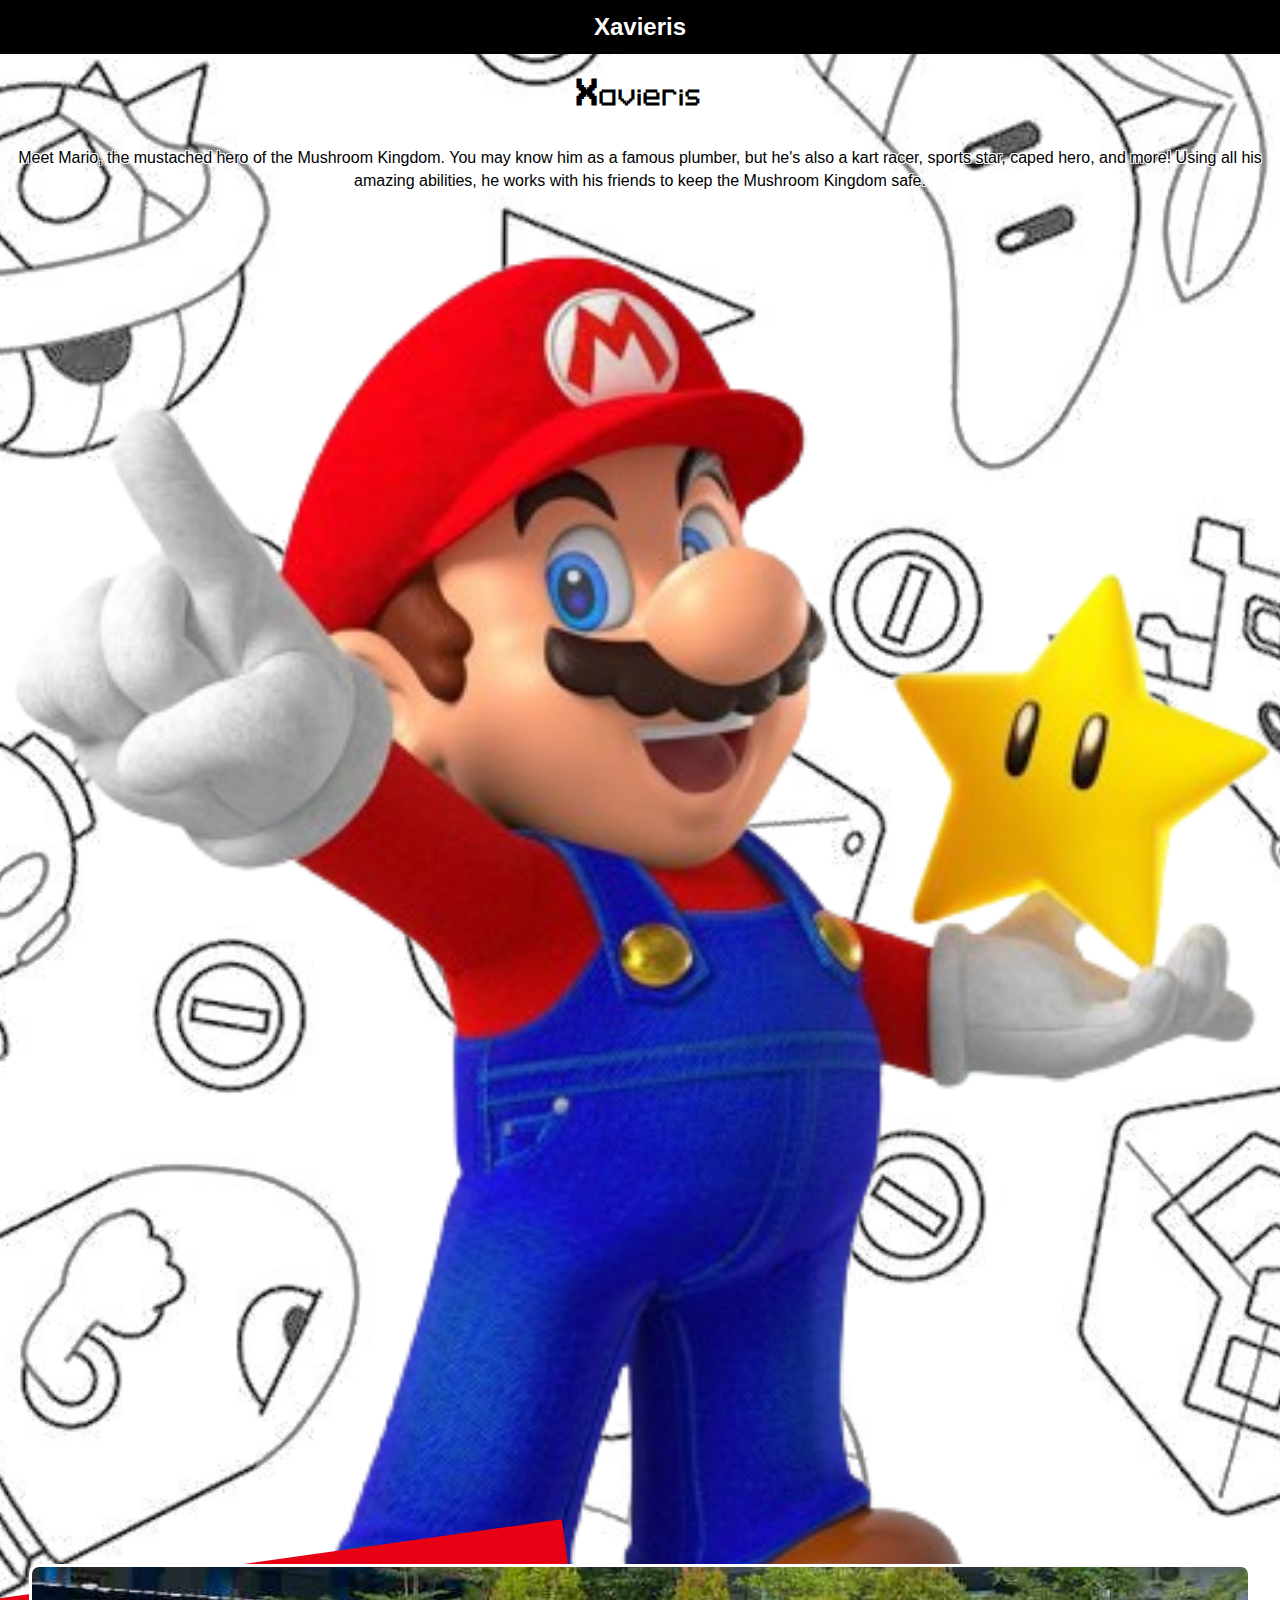
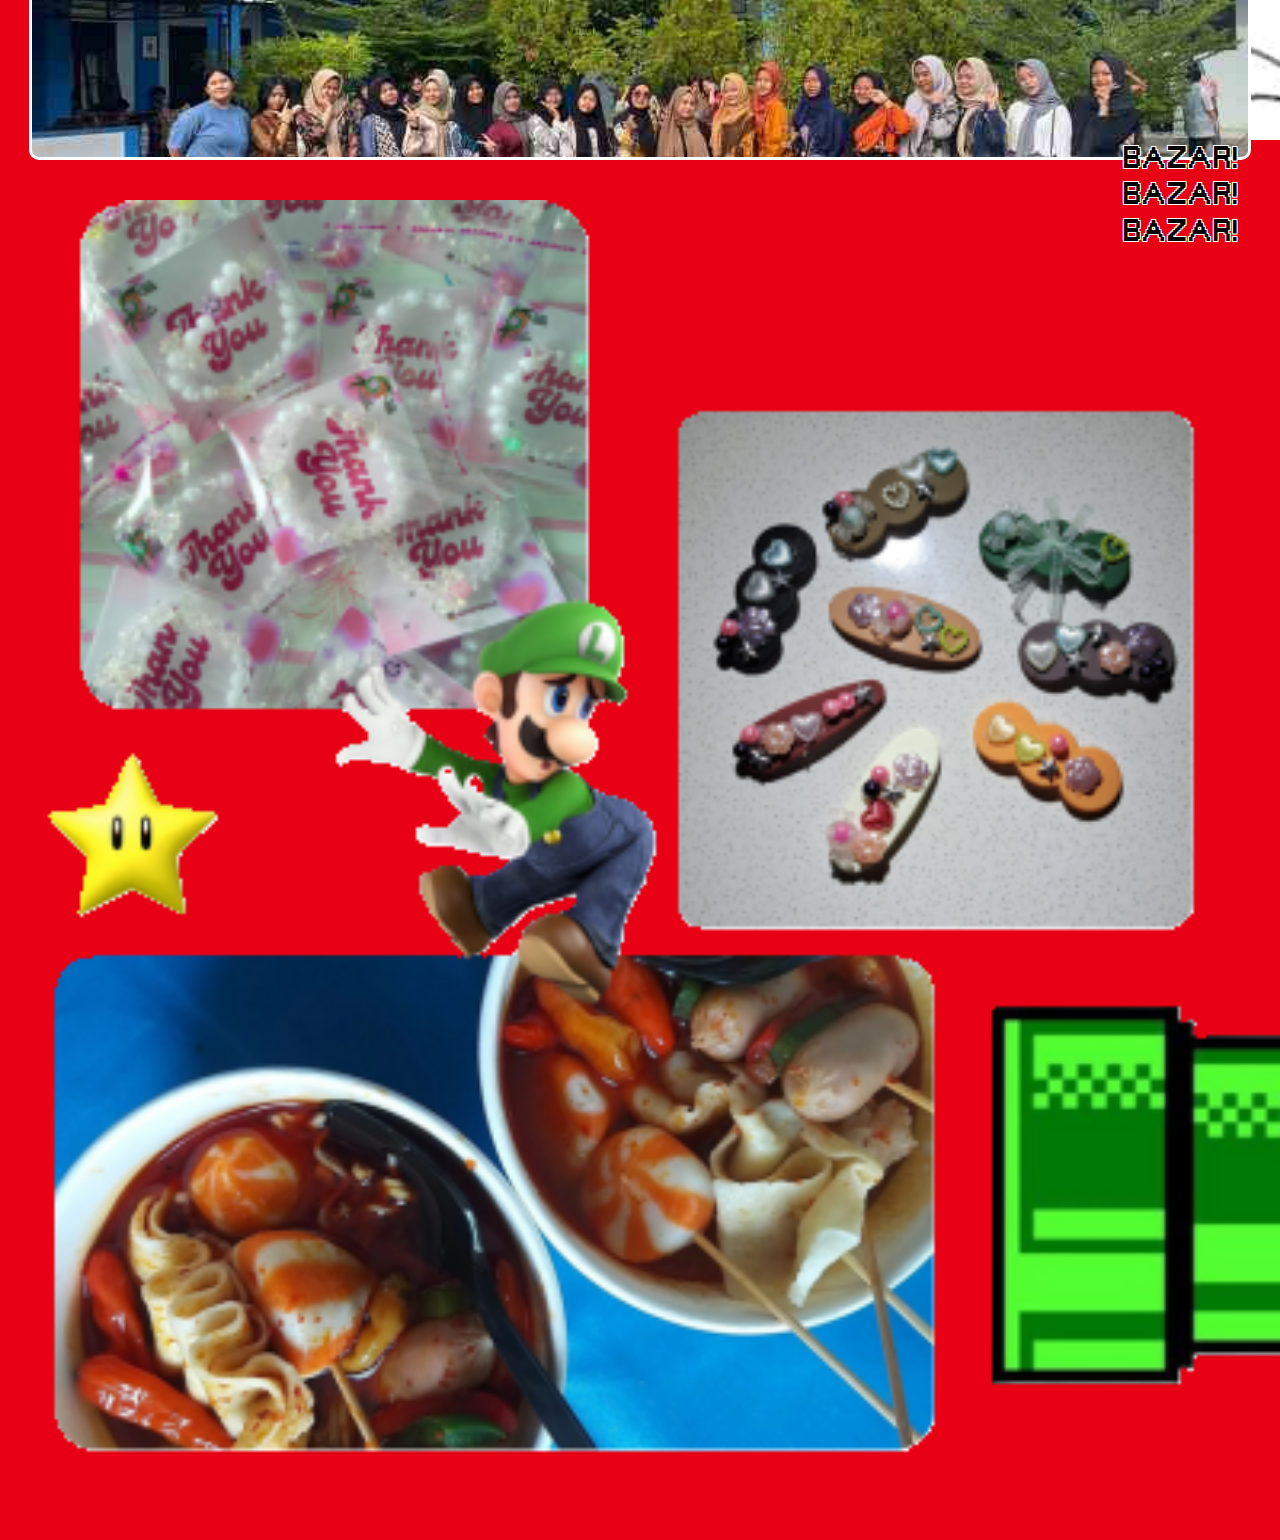
<file: index.html>
<!DOCTYPE html>
<html lang="en">
<head>
    <meta charset="UTF-8">
    <meta name="viewport" content="width=device-width, initial-scale=1.0">
    <title>All About Mario</title>
    <link rel="stylesheet" href="style.css">
    <link rel="stylesheet" href="font/pixel/stylesheet.css">
</head>
<body>
    <div class="container">
        <header>
            <h1>Xavieris</h1>
        </header>
        <div class="content">
            <header><h1 style="font-family: pixel;">Xavieris</h1></header>
            <p>Meet Mario, the mustached hero of the Mushroom Kingdom. You may know him as a famous plumber, but he's also a kart racer, sports star, caped hero, and more! Using all his amazing abilities, he works with his friends to keep the Mushroom Kingdom safe.</p>
            <img src="img/mario-1.png" alt="Mario">
            <div class="foto-1"></div>
            <div class="actions"></div>
        </div>
        <div class="layer-1">
            <div class="text-samping">
                <p>BAZAR!</p>
                <p>BAZAR!</p>
                <p>BAZAR!</p>
            </div>
            <img src="img/mario-22.png" alt="" class="demo-0">
            <img class="demo-1" src="img/mario-2.png" alt="">
        </div>
        <!-- <div class="testBox">
            <div class="anchor">Anchor Element</div>
            <div class="target">Target Element</div>
        </div> -->
    </div>
</body>
</html>
</file>
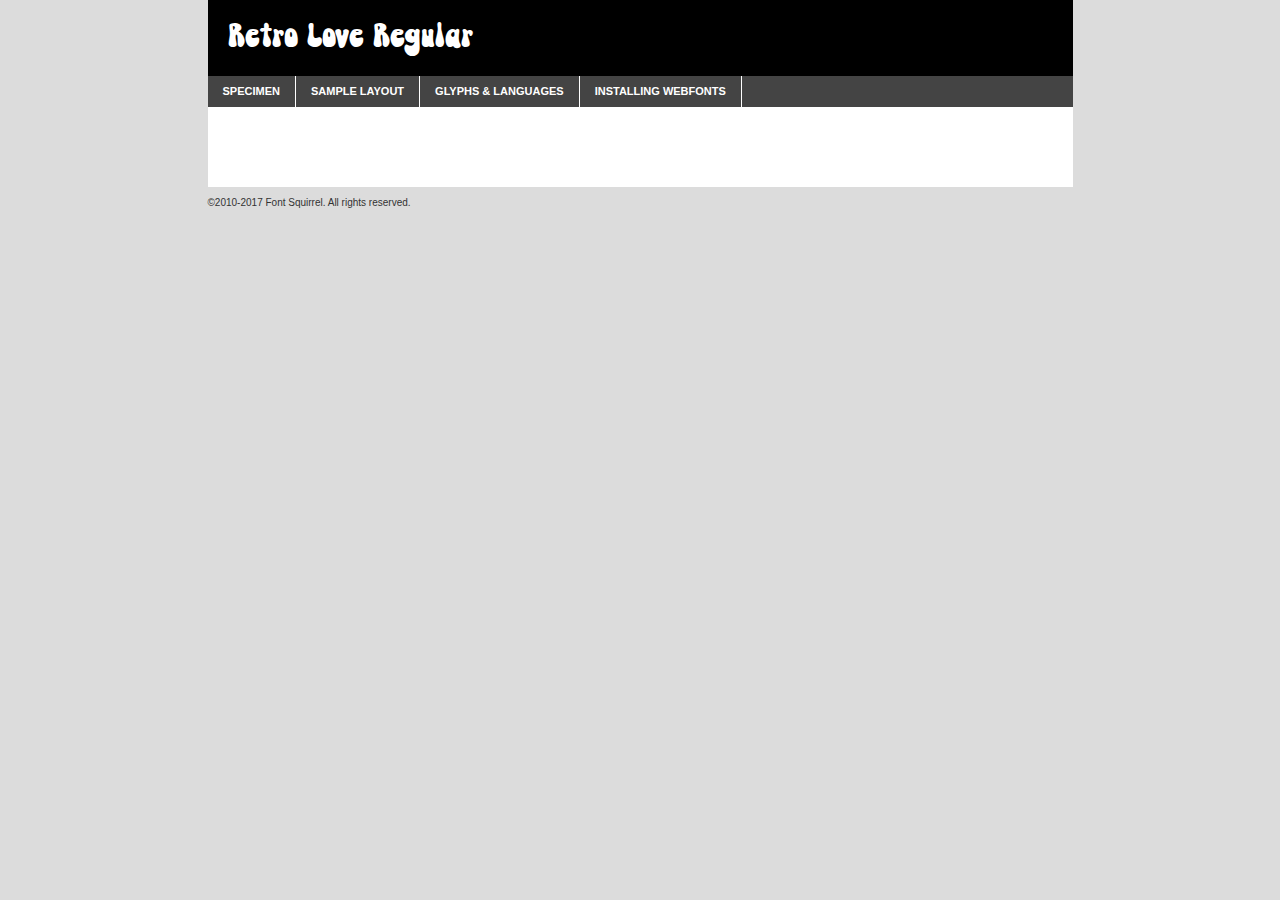
<file: font/RL/retro_love-demo.html>
<!DOCTYPE html PUBLIC "-//W3C//DTD XHTML 1.0 Transitional//EN"
        "http://www.w3.org/TR/xhtml1/DTD/xhtml1-transitional.dtd">

<html xmlns="http://www.w3.org/1999/xhtml" xml:lang="en" lang="en">
<head>
    <meta http-equiv="Content-Type" content="text/html; charset=utf-8"/>
    <script src="http://ajax.googleapis.com/ajax/libs/jquery/1.7.2/jquery.min.js" type="text/javascript" charset="utf-8"></script>
    <script type="text/javascript">
		(function($) {
			$.fn.easyTabs = function(option) {
				var param = jQuery.extend({ fadeSpeed: 'fast', defaultContent: 1, activeClass: 'active' }, option);
				$(this).each(function() {
					var thisId = '#' + this.id;
					if ( param.defaultContent == '' )
					{
						param.defaultContent = 1;
					}
					if ( typeof param.defaultContent == 'number' )
					{
						var defaultTab = $(thisId + ' .tabs li:eq(' + (param.defaultContent - 1) + ') a').attr('href').substr(1);
					}
					else
					{
						var defaultTab = param.defaultContent;
					}
					$(thisId + ' .tabs li a').each(function() {
						var tabToHide = $(this).attr('href').substr(1);
						$('#' + tabToHide).addClass('easytabs-tab-content');
					});
					hideAll();
					changeContent(defaultTab);

					function hideAll() {$(thisId + ' .easytabs-tab-content').hide();}

					function changeContent(tabId)
					{
						hideAll();
						$(thisId + ' .tabs li').removeClass(param.activeClass);
						$(thisId + ' .tabs li a[href=#' + tabId + ']').closest('li').addClass(param.activeClass);
						if ( param.fadeSpeed != 'none' )
						{
							$(thisId + ' #' + tabId).fadeIn(param.fadeSpeed);
						}
						else
						{
							$(thisId + ' #' + tabId).show();
						}
					}

					$(thisId + ' .tabs li').click(function() {
						var tabId = $(this).find('a').attr('href').substr(1);
						changeContent(tabId);
						return false;
					});
				});
			}
		})(jQuery);
    </script>
    <link rel="stylesheet" href="specimen_files/specimen_stylesheet.css" type="text/css" charset="utf-8"/>
    <link rel="stylesheet" href="stylesheet.css" type="text/css" charset="utf-8"/>

    <style type="text/css">
        		body {
			font-family: 'retro_loveregular';
        		}

            </style>

    <title>Retro Love Regular Specimen</title>


    <script type="text/javascript" charset="utf-8">
		$(document).ready(function() {
			$('#container').easyTabs({ defaultContent: 1 });
		});
    </script>
</head>

<body>
<div id="container">
    <div id="header">
		Retro Love Regular    </div>
    <ul class="tabs">
        <li><a href="#specimen">Specimen</a></li>
        <li><a href="#layout">Sample Layout</a></li>
		        <li><a href="#glyphs">Glyphs &amp; Languages</a></li>
        <li><a href="#installing">Installing Webfonts</a></li>

    </ul>

    <div id="main_content">


        <div id="specimen">

            <div class="section">
                <div class="grid12 firstcol">
                    <div class="huge">AaBb</div>
                </div>
            </div>

            <div class="section">
                <div class="glyph_range">A&#x200B;B&#x200b;C&#x200b;D&#x200b;E&#x200b;F&#x200b;G&#x200b;H&#x200b;I&#x200b;J&#x200b;K&#x200b;L&#x200b;M&#x200b;N&#x200b;O&#x200b;P&#x200b;Q&#x200b;R&#x200b;S&#x200b;T&#x200b;U&#x200b;V&#x200b;W&#x200b;X&#x200b;Y&#x200b;Z&#x200b;a&#x200b;b&#x200b;c&#x200b;d&#x200b;e&#x200b;f&#x200b;g&#x200b;h&#x200b;i&#x200b;j&#x200b;k&#x200b;l&#x200b;m&#x200b;n&#x200b;o&#x200b;p&#x200b;q&#x200b;r&#x200b;s&#x200b;t&#x200b;u&#x200b;v&#x200b;w&#x200b;x&#x200b;y&#x200b;z&#x200b;1&#x200b;2&#x200b;3&#x200b;4&#x200b;5&#x200b;6&#x200b;7&#x200b;8&#x200b;9&#x200b;0&#x200b;&amp;&#x200b;.&#x200b;,&#x200b;?&#x200b;!&#x200b;&#64;&#x200b;(&#x200b;)&#x200b;#&#x200b;$&#x200b;%&#x200b;*&#x200b;+&#x200b;-&#x200b;=&#x200b;:&#x200b;;</div>
            </div>
            <div class="section">
                <div class="grid12 firstcol">
                    <table class="sample_table">
                        <tr>
                            <td>10</td>
                            <td class="size10">abcdefghijklmnopqrstuvwxyzABCDEFGHIJKLMNOPQRSTUVWXYZ0123456789abcdefghijklmnopqrstuvwxyzABCDEFGHIJKLMNOPQRSTUVWXYZ0123456789abcdefghijklmnopqrstuvwxyzABCDEFGHIJKLMNOPQRSTUVWXYZ</td>
                        </tr>
                        <tr>
                            <td>11</td>
                            <td class="size11">abcdefghijklmnopqrstuvwxyzABCDEFGHIJKLMNOPQRSTUVWXYZ0123456789abcdefghijklmnopqrstuvwxyzABCDEFGHIJKLMNOPQRSTUVWXYZ0123456789abcdefghijklmnopqrstuvwxyzABCDEFGHIJKLMNOPQRSTUVWXYZ</td>
                        </tr>
                        <tr>
                            <td>12</td>
                            <td class="size12">abcdefghijklmnopqrstuvwxyzABCDEFGHIJKLMNOPQRSTUVWXYZ0123456789abcdefghijklmnopqrstuvwxyzABCDEFGHIJKLMNOPQRSTUVWXYZ0123456789abcdefghijklmnopqrstuvwxyzABCDEFGHIJKLMNOPQRSTUVWXYZ</td>
                        </tr>
                        <tr>
                            <td>13</td>
                            <td class="size13">abcdefghijklmnopqrstuvwxyzABCDEFGHIJKLMNOPQRSTUVWXYZ0123456789abcdefghijklmnopqrstuvwxyzABCDEFGHIJKLMNOPQRSTUVWXYZ0123456789abcdefghijklmnopqrstuvwxyzABCDEFGHIJKLMNOPQRSTUVWXYZ</td>
                        </tr>
                        <tr>
                            <td>14</td>
                            <td class="size14">abcdefghijklmnopqrstuvwxyzABCDEFGHIJKLMNOPQRSTUVWXYZ0123456789abcdefghijklmnopqrstuvwxyzABCDEFGHIJKLMNOPQRSTUVWXYZ0123456789abcdefghijklmnopqrstuvwxyzABCDEFGHIJKLMNOPQRSTUVWXYZ</td>
                        </tr>
                        <tr>
                            <td>16</td>
                            <td class="size16">abcdefghijklmnopqrstuvwxyzABCDEFGHIJKLMNOPQRSTUVWXYZ0123456789abcdefghijklmnopqrstuvwxyzABCDEFGHIJKLMNOPQRSTUVWXYZ</td>
                        </tr>
                        <tr>
                            <td>18</td>
                            <td class="size18">abcdefghijklmnopqrstuvwxyzABCDEFGHIJKLMNOPQRSTUVWXYZ0123456789abcdefghijklmnopqrstuvwxyzABCDEFGHIJKLMNOPQRSTUVWXYZ</td>
                        </tr>
                        <tr>
                            <td>20</td>
                            <td class="size20">abcdefghijklmnopqrstuvwxyzABCDEFGHIJKLMNOPQRSTUVWXYZ0123456789abcdefghijklmnopqrstuvwxyzABCDEFGHIJKLMNOPQRSTUVWXYZ</td>
                        </tr>
                        <tr>
                            <td>24</td>
                            <td class="size24">abcdefghijklmnopqrstuvwxyzABCDEFGHIJKLMNOPQRSTUVWXYZ0123456789abcdefghijklmnopqrstuvwxyzABCDEFGHIJKLMNOPQRSTUVWXYZ</td>
                        </tr>
                        <tr>
                            <td>30</td>
                            <td class="size30">abcdefghijklmnopqrstuvwxyzABCDEFGHIJKLMNOPQRSTUVWXYZ0123456789abcdefghijklmnopqrstuvwxyzABCDEFGHIJKLMNOPQRSTUVWXYZ</td>
                        </tr>
                        <tr>
                            <td>36</td>
                            <td class="size36">abcdefghijklmnopqrstuvwxyzABCDEFGHIJKLMNOPQRSTUVWXYZ0123456789abcdefghijklmnopqrstuvwxyzABCDEFGHIJKLMNOPQRSTUVWXYZ</td>
                        </tr>
                        <tr>
                            <td>48</td>
                            <td class="size48">abcdefghijklmnopqrstuvwxyzABCDEFGHIJKLMNOPQRSTUVWXYZ0123456789abcdefghijklmnopqrstuvwxyzABCDEFGHIJKLMNOPQRSTUVWXYZ</td>
                        </tr>
                        <tr>
                            <td>60</td>
                            <td class="size60">abcdefghijklmnopqrstuvwxyzABCDEFGHIJKLMNOPQRSTUVWXYZ0123456789abcdefghijklmnopqrstuvwxyzABCDEFGHIJKLMNOPQRSTUVWXYZ</td>
                        </tr>
                        <tr>
                            <td>72</td>
                            <td class="size72">abcdefghijklmnopqrstuvwxyzABCDEFGHIJKLMNOPQRSTUVWXYZ0123456789abcdefghijklmnopqrstuvwxyzABCDEFGHIJKLMNOPQRSTUVWXYZ</td>
                        </tr>
                        <tr>
                            <td>90</td>
                            <td class="size90">abcdefghijklmnopqrstuvwxyzABCDEFGHIJKLMNOPQRSTUVWXYZ0123456789abcdefghijklmnopqrstuvwxyzABCDEFGHIJKLMNOPQRSTUVWXYZ</td>
                        </tr>
                    </table>

                </div>

            </div>


            <div class="section" id="bodycomparison">


                <div id="xheight">
                    <div class="fontbody">&#x25FC;&#x25FC;&#x25FC;&#x25FC;&#x25FC;&#x25FC;&#x25FC;&#x25FC;&#x25FC;&#x25FC;&#x25FC;&#x25FC;&#x25FC;&#x25FC;&#x25FC;&#x25FC;&#x25FC;&#x25FC;&#x25FC;&#x25FC;&#x25FC;&#x25FC;&#x25FC;&#x25FC;&#x25FC;&#x25FC;&#x25FC;&#x25FC;&#x25FC;&#x25FC;&#x25FC;&#x25FC;&#x25FC;&#x25FC;&#x25FC;&#x25FC;&#x25FC;&#x25FC;&#x25FC;&#x25FC;&#x25FC;&#x25FC;&#x25FC;&#x25FC;&#x25FC;&#x25FC;&#x25FC;&#x25FC;&#x25FC;&#x25FC;&#x25FC;&#x25FC;&#x25FC;&#x25FC;&#x25FC;&#x25FC;&#x25FC;&#x25FC;&#x25FC;&#x25FC;&#x25FC;&#x25FC;&#x25FC;&#x25FC;&#x25FC;&#x25FC;&#x25FC;&#x25FC;&#x25FC;&#x25FC;&#x25FC;&#x25FC;&#x25FC;&#x25FC;&#x25FC;&#x25FC;&#x25FC;&#x25FC;&#x25FC;&#x25FC;&#x25FC;&#x25FC;&#x25FC;&#x25FC;&#x25FC;&#x25FC;&#x25FC;&#x25FC;&#x25FC;&#x25FC;&#x25FC;&#x25FC;&#x25FC;&#x25FC;&#x25FC;&#x25FC;&#x25FC;&#x25FC;&#x25FC;body</div>
                    <div class="arialbody">body</div>
                    <div class="verdanabody">body</div>
                    <div class="georgiabody">body</div>
                </div>
                <div class="fontbody" style="z-index:1">
                    body<span>Retro Love Regular</span>
                </div>
                <div class="arialbody" style="z-index:1">
                    body<span>Arial</span>
                </div>
                <div class="verdanabody" style="z-index:1">
                    body<span>Verdana</span>
                </div>
                <div class="georgiabody" style="z-index:1">
                    body<span>Georgia</span>
                </div>


            </div>


            <div class="section psample psample_row1" id="">

                <div class="grid2 firstcol">
                    <p class="size10"><span>10.</span>Aenean lacinia bibendum nulla sed consectetur. Fusce dapibus, tellus ac cursus commodo, tortor mauris condimentum nibh, ut fermentum massa justo sit amet risus. Nullam id dolor id nibh ultricies vehicula ut id elit. Cum sociis natoque penatibus et magnis dis parturient montes, nascetur ridiculus mus. Nulla vitae elit libero, a pharetra augue.</p>

                </div>
                <div class="grid3">
                    <p class="size11"><span>11.</span>Aenean lacinia bibendum nulla sed consectetur. Fusce dapibus, tellus ac cursus commodo, tortor mauris condimentum nibh, ut fermentum massa justo sit amet risus. Nullam id dolor id nibh ultricies vehicula ut id elit. Cum sociis natoque penatibus et magnis dis parturient montes, nascetur ridiculus mus. Nulla vitae elit libero, a pharetra augue.</p>

                </div>
                <div class="grid3">
                    <p class="size12"><span>12.</span>Aenean lacinia bibendum nulla sed consectetur. Fusce dapibus, tellus ac cursus commodo, tortor mauris condimentum nibh, ut fermentum massa justo sit amet risus. Nullam id dolor id nibh ultricies vehicula ut id elit. Cum sociis natoque penatibus et magnis dis parturient montes, nascetur ridiculus mus. Nulla vitae elit libero, a pharetra augue.</p>

                </div>
                <div class="grid4">
                    <p class="size13"><span>13.</span>Aenean lacinia bibendum nulla sed consectetur. Fusce dapibus, tellus ac cursus commodo, tortor mauris condimentum nibh, ut fermentum massa justo sit amet risus. Nullam id dolor id nibh ultricies vehicula ut id elit. Cum sociis natoque penatibus et magnis dis parturient montes, nascetur ridiculus mus. Nulla vitae elit libero, a pharetra augue.</p>

                </div>
                <div class="white_blend"></div>

            </div>
            <div class="section psample psample_row2" id="">
                <div class="grid3 firstcol">
                    <p class="size14"><span>14.</span>Aenean lacinia bibendum nulla sed consectetur. Fusce dapibus, tellus ac cursus commodo, tortor mauris condimentum nibh, ut fermentum massa justo sit amet risus. Nullam id dolor id nibh ultricies vehicula ut id elit. Cum sociis natoque penatibus et magnis dis parturient montes, nascetur ridiculus mus. Nulla vitae elit libero, a pharetra augue.</p>

                </div>
                <div class="grid4">
                    <p class="size16"><span>16.</span>Aenean lacinia bibendum nulla sed consectetur. Fusce dapibus, tellus ac cursus commodo, tortor mauris condimentum nibh, ut fermentum massa justo sit amet risus. Nullam id dolor id nibh ultricies vehicula ut id elit. Cum sociis natoque penatibus et magnis dis parturient montes, nascetur ridiculus mus. Nulla vitae elit libero, a pharetra augue.</p>

                </div>
                <div class="grid5">
                    <p class="size18"><span>18.</span>Aenean lacinia bibendum nulla sed consectetur. Fusce dapibus, tellus ac cursus commodo, tortor mauris condimentum nibh, ut fermentum massa justo sit amet risus. Nullam id dolor id nibh ultricies vehicula ut id elit. Cum sociis natoque penatibus et magnis dis parturient montes, nascetur ridiculus mus. Nulla vitae elit libero, a pharetra augue.</p>

                </div>

                <div class="white_blend"></div>

            </div>

            <div class="section psample psample_row3" id="">
                <div class="grid5 firstcol">
                    <p class="size20"><span>20.</span>Aenean lacinia bibendum nulla sed consectetur. Fusce dapibus, tellus ac cursus commodo, tortor mauris condimentum nibh, ut fermentum massa justo sit amet risus. Nullam id dolor id nibh ultricies vehicula ut id elit. Cum sociis natoque penatibus et magnis dis parturient montes, nascetur ridiculus mus. Nulla vitae elit libero, a pharetra augue.</p>
                </div>
                <div class="grid7">
                    <p class="size24"><span>24.</span>Aenean lacinia bibendum nulla sed consectetur. Fusce dapibus, tellus ac cursus commodo, tortor mauris condimentum nibh, ut fermentum massa justo sit amet risus. Nullam id dolor id nibh ultricies vehicula ut id elit. Cum sociis natoque penatibus et magnis dis parturient montes, nascetur ridiculus mus. Nulla vitae elit libero, a pharetra augue.</p>
                </div>

                <div class="white_blend"></div>

            </div>

            <div class="section psample psample_row4" id="">
                <div class="grid12 firstcol">
                    <p class="size30"><span>30.</span>Aenean lacinia bibendum nulla sed consectetur. Fusce dapibus, tellus ac cursus commodo, tortor mauris condimentum nibh, ut fermentum massa justo sit amet risus. Nullam id dolor id nibh ultricies vehicula ut id elit. Cum sociis natoque penatibus et magnis dis parturient montes, nascetur ridiculus mus. Nulla vitae elit libero, a pharetra augue.</p>
                </div>
                <div class="white_blend"></div>

            </div>


            <div class="section psample psample_row1 fullreverse">
                <div class="grid2 firstcol">
                    <p class="size10"><span>10.</span>Aenean lacinia bibendum nulla sed consectetur. Fusce dapibus, tellus ac cursus commodo, tortor mauris condimentum nibh, ut fermentum massa justo sit amet risus. Nullam id dolor id nibh ultricies vehicula ut id elit. Cum sociis natoque penatibus et magnis dis parturient montes, nascetur ridiculus mus. Nulla vitae elit libero, a pharetra augue.</p>

                </div>
                <div class="grid3">
                    <p class="size11"><span>11.</span>Aenean lacinia bibendum nulla sed consectetur. Fusce dapibus, tellus ac cursus commodo, tortor mauris condimentum nibh, ut fermentum massa justo sit amet risus. Nullam id dolor id nibh ultricies vehicula ut id elit. Cum sociis natoque penatibus et magnis dis parturient montes, nascetur ridiculus mus. Nulla vitae elit libero, a pharetra augue.</p>

                </div>
                <div class="grid3">
                    <p class="size12"><span>12.</span>Aenean lacinia bibendum nulla sed consectetur. Fusce dapibus, tellus ac cursus commodo, tortor mauris condimentum nibh, ut fermentum massa justo sit amet risus. Nullam id dolor id nibh ultricies vehicula ut id elit. Cum sociis natoque penatibus et magnis dis parturient montes, nascetur ridiculus mus. Nulla vitae elit libero, a pharetra augue.</p>

                </div>
                <div class="grid4">
                    <p class="size13"><span>13.</span>Aenean lacinia bibendum nulla sed consectetur. Fusce dapibus, tellus ac cursus commodo, tortor mauris condimentum nibh, ut fermentum massa justo sit amet risus. Nullam id dolor id nibh ultricies vehicula ut id elit. Cum sociis natoque penatibus et magnis dis parturient montes, nascetur ridiculus mus. Nulla vitae elit libero, a pharetra augue.</p>

                </div>
                <div class="black_blend"></div>

            </div>

            <div class="section psample psample_row2 fullreverse">
                <div class="grid3 firstcol">
                    <p class="size14"><span>14.</span>Aenean lacinia bibendum nulla sed consectetur. Fusce dapibus, tellus ac cursus commodo, tortor mauris condimentum nibh, ut fermentum massa justo sit amet risus. Nullam id dolor id nibh ultricies vehicula ut id elit. Cum sociis natoque penatibus et magnis dis parturient montes, nascetur ridiculus mus. Nulla vitae elit libero, a pharetra augue.</p>

                </div>
                <div class="grid4">
                    <p class="size16"><span>16.</span>Aenean lacinia bibendum nulla sed consectetur. Fusce dapibus, tellus ac cursus commodo, tortor mauris condimentum nibh, ut fermentum massa justo sit amet risus. Nullam id dolor id nibh ultricies vehicula ut id elit. Cum sociis natoque penatibus et magnis dis parturient montes, nascetur ridiculus mus. Nulla vitae elit libero, a pharetra augue.</p>

                </div>
                <div class="grid5">
                    <p class="size18"><span>18.</span>Aenean lacinia bibendum nulla sed consectetur. Fusce dapibus, tellus ac cursus commodo, tortor mauris condimentum nibh, ut fermentum massa justo sit amet risus. Nullam id dolor id nibh ultricies vehicula ut id elit. Cum sociis natoque penatibus et magnis dis parturient montes, nascetur ridiculus mus. Nulla vitae elit libero, a pharetra augue.</p>

                </div>
                <div class="black_blend"></div>

            </div>

            <div class="section psample fullreverse psample_row3" id="">
                <div class="grid5 firstcol">
                    <p class="size20"><span>20.</span>Aenean lacinia bibendum nulla sed consectetur. Fusce dapibus, tellus ac cursus commodo, tortor mauris condimentum nibh, ut fermentum massa justo sit amet risus. Nullam id dolor id nibh ultricies vehicula ut id elit. Cum sociis natoque penatibus et magnis dis parturient montes, nascetur ridiculus mus. Nulla vitae elit libero, a pharetra augue.</p>
                </div>
                <div class="grid7">
                    <p class="size24"><span>24.</span>Aenean lacinia bibendum nulla sed consectetur. Fusce dapibus, tellus ac cursus commodo, tortor mauris condimentum nibh, ut fermentum massa justo sit amet risus. Nullam id dolor id nibh ultricies vehicula ut id elit. Cum sociis natoque penatibus et magnis dis parturient montes, nascetur ridiculus mus. Nulla vitae elit libero, a pharetra augue.</p>
                </div>

                <div class="black_blend"></div>

            </div>

            <div class="section psample fullreverse psample_row4" id="" style="border-bottom: 20px #000 solid;">
                <div class="grid12 firstcol">
                    <p class="size30"><span>30.</span>Aenean lacinia bibendum nulla sed consectetur. Fusce dapibus, tellus ac cursus commodo, tortor mauris condimentum nibh, ut fermentum massa justo sit amet risus. Nullam id dolor id nibh ultricies vehicula ut id elit. Cum sociis natoque penatibus et magnis dis parturient montes, nascetur ridiculus mus. Nulla vitae elit libero, a pharetra augue.</p>
                </div>
                <div class="black_blend"></div>

            </div>


        </div>

        <div id="layout">

            <div class="section">

                <div class="grid12 firstcol">
                    <h1>Lorem Ipsum Dolor</h1>
                    <h2>Etiam porta sem malesuada magna mollis euismod</h2>

                    <p class="byline">By <a href="#link">Aenean Lacinia</a></p>
                </div>
            </div>
            <div class="section">
                <div class="grid8 firstcol">
                    <p class="large">Donec sed odio dui. Morbi leo risus, porta ac consectetur ac, vestibulum at eros. Fusce dapibus, tellus ac cursus commodo, tortor mauris condimentum nibh, ut fermentum massa justo sit amet risus. </p>


                    <h3>Pellentesque ornare sem</h3>

                    <p>Maecenas sed diam eget risus varius blandit sit amet non magna. Maecenas faucibus mollis interdum. Donec ullamcorper nulla non metus auctor fringilla. Nullam id dolor id nibh ultricies vehicula ut id elit. Nullam id dolor id nibh ultricies vehicula ut id elit. </p>

                    <p>Aenean eu leo quam. Pellentesque ornare sem lacinia quam venenatis vestibulum. Lorem ipsum dolor sit amet, consectetur adipiscing elit. Cum sociis natoque penatibus et magnis dis parturient montes, nascetur ridiculus mus. </p>

                    <p>Nulla vitae elit libero, a pharetra augue. Praesent commodo cursus magna, vel scelerisque nisl consectetur et. Aenean lacinia bibendum nulla sed consectetur. </p>

                    <p>Nullam quis risus eget urna mollis ornare vel eu leo. Nullam quis risus eget urna mollis ornare vel eu leo. Maecenas sed diam eget risus varius blandit sit amet non magna. Donec ullamcorper nulla non metus auctor fringilla. </p>

                    <h3>Cras mattis consectetur</h3>

                    <p>Aenean eu leo quam. Pellentesque ornare sem lacinia quam venenatis vestibulum. Aenean lacinia bibendum nulla sed consectetur. Integer posuere erat a ante venenatis dapibus posuere velit aliquet. Cras mattis consectetur purus sit amet fermentum. </p>

                    <p>Nullam id dolor id nibh ultricies vehicula ut id elit. Nullam quis risus eget urna mollis ornare vel eu leo. Cras mattis consectetur purus sit amet fermentum.</p>
                </div>

                <div class="grid4 sidebar">

                    <div class="box reverse">
                        <p class="last">Nullam quis risus eget urna mollis ornare vel eu leo. Donec ullamcorper nulla non metus auctor fringilla. Cras mattis consectetur purus sit amet fermentum. Sed posuere consectetur est at lobortis. Lorem ipsum dolor sit amet, consectetur adipiscing elit. </p>
                    </div>

                    <p class="caption">Maecenas sed diam eget risus varius.</p>

                    <p>Vestibulum id ligula porta felis euismod semper. Integer posuere erat a ante venenatis dapibus posuere velit aliquet. Vestibulum id ligula porta felis euismod semper. Sed posuere consectetur est at lobortis. Maecenas sed diam eget risus varius blandit sit amet non magna. Fusce dapibus, tellus ac cursus commodo, tortor mauris condimentum nibh, ut fermentum massa justo sit amet risus. </p>


                    <p>Duis mollis, est non commodo luctus, nisi erat porttitor ligula, eget lacinia odio sem nec elit. Aenean lacinia bibendum nulla sed consectetur. Vivamus sagittis lacus vel augue laoreet rutrum faucibus dolor auctor. Aenean lacinia bibendum nulla sed consectetur. Nullam quis risus eget urna mollis ornare vel eu leo. </p>

                    <p>Praesent commodo cursus magna, vel scelerisque nisl consectetur et. Donec ullamcorper nulla non metus auctor fringilla. Maecenas faucibus mollis interdum. Fusce dapibus, tellus ac cursus commodo, tortor mauris condimentum nibh, ut fermentum massa justo sit amet risus. </p>

                </div>
            </div>

        </div>


		

        <div id="glyphs">
            <div class="section">
                <div class="grid12 firstcol">

                    <h1>Language Support</h1>
                    <p>The subset of Retro Love Regular in this kit supports the following languages:<br/>

						English, Arrernte, Bislama, Cebuano, Fijian, Gilbertese, Hmong, Ibanag, Iloko_ilokano, Interglossa_glosa, Interlingua, Lojban, Norfolk_pitcairnese, Oromo, Rotokas, Seychelles_creole, Shona, Somali, Southern_ndebele, Swahili, Swati_swazi, Tok_pisin, Warlpiri, Xhosa, Zulu, Latinbasic, Demo                    </p>
                    <h1>Glyph Chart</h1>
                    <p>The subset of Retro Love Regular in this kit includes all the glyphs listed below. Unicode entities are included above each glyph to help you insert individual characters into your layout.</p>
                    <div id="glyph_chart">

																																	                                <div><p>&amp;#10;</p>&#10;</div>
																				                                <div><p>&amp;#13;</p>&#13;</div>
																				                                <div><p>&amp;#32;</p>&#32;</div>
																				                                <div><p>&amp;#33;</p>&#33;</div>
																				                                <div><p>&amp;#34;</p>&#34;</div>
																				                                <div><p>&amp;#35;</p>&#35;</div>
																				                                <div><p>&amp;#36;</p>&#36;</div>
																				                                <div><p>&amp;#37;</p>&#37;</div>
																				                                <div><p>&amp;#38;</p>&#38;</div>
																				                                <div><p>&amp;#39;</p>&#39;</div>
																				                                <div><p>&amp;#40;</p>&#40;</div>
																				                                <div><p>&amp;#41;</p>&#41;</div>
																				                                <div><p>&amp;#42;</p>&#42;</div>
																				                                <div><p>&amp;#43;</p>&#43;</div>
																				                                <div><p>&amp;#44;</p>&#44;</div>
																				                                <div><p>&amp;#45;</p>&#45;</div>
																				                                <div><p>&amp;#46;</p>&#46;</div>
																				                                <div><p>&amp;#47;</p>&#47;</div>
																				                                <div><p>&amp;#48;</p>&#48;</div>
																				                                <div><p>&amp;#49;</p>&#49;</div>
																				                                <div><p>&amp;#50;</p>&#50;</div>
																				                                <div><p>&amp;#51;</p>&#51;</div>
																				                                <div><p>&amp;#52;</p>&#52;</div>
																				                                <div><p>&amp;#53;</p>&#53;</div>
																				                                <div><p>&amp;#54;</p>&#54;</div>
																				                                <div><p>&amp;#55;</p>&#55;</div>
																				                                <div><p>&amp;#56;</p>&#56;</div>
																				                                <div><p>&amp;#57;</p>&#57;</div>
																				                                <div><p>&amp;#58;</p>&#58;</div>
																				                                <div><p>&amp;#59;</p>&#59;</div>
																				                                <div><p>&amp;#60;</p>&#60;</div>
																				                                <div><p>&amp;#61;</p>&#61;</div>
																				                                <div><p>&amp;#62;</p>&#62;</div>
																				                                <div><p>&amp;#63;</p>&#63;</div>
																				                                <div><p>&amp;#64;</p>&#64;</div>
																				                                <div><p>&amp;#65;</p>&#65;</div>
																				                                <div><p>&amp;#66;</p>&#66;</div>
																				                                <div><p>&amp;#67;</p>&#67;</div>
																				                                <div><p>&amp;#68;</p>&#68;</div>
																				                                <div><p>&amp;#69;</p>&#69;</div>
																				                                <div><p>&amp;#70;</p>&#70;</div>
																				                                <div><p>&amp;#71;</p>&#71;</div>
																				                                <div><p>&amp;#72;</p>&#72;</div>
																				                                <div><p>&amp;#73;</p>&#73;</div>
																				                                <div><p>&amp;#74;</p>&#74;</div>
																				                                <div><p>&amp;#75;</p>&#75;</div>
																				                                <div><p>&amp;#76;</p>&#76;</div>
																				                                <div><p>&amp;#77;</p>&#77;</div>
																				                                <div><p>&amp;#78;</p>&#78;</div>
																				                                <div><p>&amp;#79;</p>&#79;</div>
																				                                <div><p>&amp;#80;</p>&#80;</div>
																				                                <div><p>&amp;#81;</p>&#81;</div>
																				                                <div><p>&amp;#82;</p>&#82;</div>
																				                                <div><p>&amp;#83;</p>&#83;</div>
																				                                <div><p>&amp;#84;</p>&#84;</div>
																				                                <div><p>&amp;#85;</p>&#85;</div>
																				                                <div><p>&amp;#86;</p>&#86;</div>
																				                                <div><p>&amp;#87;</p>&#87;</div>
																				                                <div><p>&amp;#88;</p>&#88;</div>
																				                                <div><p>&amp;#89;</p>&#89;</div>
																				                                <div><p>&amp;#90;</p>&#90;</div>
																				                                <div><p>&amp;#91;</p>&#91;</div>
																				                                <div><p>&amp;#92;</p>&#92;</div>
																				                                <div><p>&amp;#93;</p>&#93;</div>
																				                                <div><p>&amp;#94;</p>&#94;</div>
																				                                <div><p>&amp;#95;</p>&#95;</div>
																				                                <div><p>&amp;#97;</p>&#97;</div>
																				                                <div><p>&amp;#98;</p>&#98;</div>
																				                                <div><p>&amp;#99;</p>&#99;</div>
																				                                <div><p>&amp;#100;</p>&#100;</div>
																				                                <div><p>&amp;#101;</p>&#101;</div>
																				                                <div><p>&amp;#102;</p>&#102;</div>
																				                                <div><p>&amp;#103;</p>&#103;</div>
																				                                <div><p>&amp;#104;</p>&#104;</div>
																				                                <div><p>&amp;#105;</p>&#105;</div>
																				                                <div><p>&amp;#106;</p>&#106;</div>
																				                                <div><p>&amp;#107;</p>&#107;</div>
																				                                <div><p>&amp;#108;</p>&#108;</div>
																				                                <div><p>&amp;#109;</p>&#109;</div>
																				                                <div><p>&amp;#110;</p>&#110;</div>
																				                                <div><p>&amp;#111;</p>&#111;</div>
																				                                <div><p>&amp;#112;</p>&#112;</div>
																				                                <div><p>&amp;#113;</p>&#113;</div>
																				                                <div><p>&amp;#114;</p>&#114;</div>
																				                                <div><p>&amp;#115;</p>&#115;</div>
																				                                <div><p>&amp;#116;</p>&#116;</div>
																				                                <div><p>&amp;#117;</p>&#117;</div>
																				                                <div><p>&amp;#118;</p>&#118;</div>
																				                                <div><p>&amp;#119;</p>&#119;</div>
																				                                <div><p>&amp;#120;</p>&#120;</div>
																				                                <div><p>&amp;#121;</p>&#121;</div>
																				                                <div><p>&amp;#122;</p>&#122;</div>
																				                                <div><p>&amp;#123;</p>&#123;</div>
																				                                <div><p>&amp;#124;</p>&#124;</div>
																				                                <div><p>&amp;#125;</p>&#125;</div>
																				                                <div><p>&amp;#126;</p>&#126;</div>
																				                                <div><p>&amp;#160;</p>&#160;</div>
																				                                <div><p>&amp;#173;</p>&#173;</div>
																				                                <div><p>&amp;#65;</p>&#65;</div>
																				                                <div><p>&amp;#65;</p>&#65;</div>
																				                                <div><p>&amp;#65;</p>&#65;</div>
																				                                <div><p>&amp;#65;</p>&#65;</div>
																				                                <div><p>&amp;#65;</p>&#65;</div>
																				                                <div><p>&amp;#69;</p>&#69;</div>
																				                                <div><p>&amp;#69;</p>&#69;</div>
																				                                <div><p>&amp;#69;</p>&#69;</div>
																				                                <div><p>&amp;#73;</p>&#73;</div>
																				                                <div><p>&amp;#73;</p>&#73;</div>
																				                                <div><p>&amp;#73;</p>&#73;</div>
																				                                <div><p>&amp;#79;</p>&#79;</div>
																				                                <div><p>&amp;#79;</p>&#79;</div>
																				                                <div><p>&amp;#79;</p>&#79;</div>
																				                                <div><p>&amp;#79;</p>&#79;</div>
																				                                <div><p>&amp;#79;</p>&#79;</div>
																				                                <div><p>&amp;#85;</p>&#85;</div>
																				                                <div><p>&amp;#85;</p>&#85;</div>
																				                                <div><p>&amp;#85;</p>&#85;</div>
																				                                <div><p>&amp;#89;</p>&#89;</div>
																				                                <div><p>&amp;#97;</p>&#97;</div>
																				                                <div><p>&amp;#97;</p>&#97;</div>
																				                                <div><p>&amp;#97;</p>&#97;</div>
																				                                <div><p>&amp;#97;</p>&#97;</div>
																				                                <div><p>&amp;#97;</p>&#97;</div>
																				                                <div><p>&amp;#101;</p>&#101;</div>
																				                                <div><p>&amp;#101;</p>&#101;</div>
																				                                <div><p>&amp;#101;</p>&#101;</div>
																				                                <div><p>&amp;#105;</p>&#105;</div>
																				                                <div><p>&amp;#105;</p>&#105;</div>
																				                                <div><p>&amp;#105;</p>&#105;</div>
																				                                <div><p>&amp;#111;</p>&#111;</div>
																				                                <div><p>&amp;#111;</p>&#111;</div>
																				                                <div><p>&amp;#111;</p>&#111;</div>
																				                                <div><p>&amp;#111;</p>&#111;</div>
																				                                <div><p>&amp;#111;</p>&#111;</div>
																				                                <div><p>&amp;#117;</p>&#117;</div>
																				                                <div><p>&amp;#117;</p>&#117;</div>
																				                                <div><p>&amp;#117;</p>&#117;</div>
																				                                <div><p>&amp;#121;</p>&#121;</div>
																				                                <div><p>&amp;#8192;</p>&#8192;</div>
																				                                <div><p>&amp;#8193;</p>&#8193;</div>
																				                                <div><p>&amp;#8194;</p>&#8194;</div>
																				                                <div><p>&amp;#8195;</p>&#8195;</div>
																				                                <div><p>&amp;#8196;</p>&#8196;</div>
																				                                <div><p>&amp;#8197;</p>&#8197;</div>
																				                                <div><p>&amp;#8198;</p>&#8198;</div>
																				                                <div><p>&amp;#8199;</p>&#8199;</div>
																				                                <div><p>&amp;#8200;</p>&#8200;</div>
																				                                <div><p>&amp;#8201;</p>&#8201;</div>
																				                                <div><p>&amp;#8202;</p>&#8202;</div>
																				                                <div><p>&amp;#8208;</p>&#8208;</div>
																				                                <div><p>&amp;#8209;</p>&#8209;</div>
																				                                <div><p>&amp;#8210;</p>&#8210;</div>
																				                                <div><p>&amp;#8211;</p>&#8211;</div>
																				                                <div><p>&amp;#8212;</p>&#8212;</div>
																				                                <div><p>&amp;#39;</p>&#39;</div>
																				                                <div><p>&amp;#34;</p>&#34;</div>
																				                                <div><p>&amp;#8239;</p>&#8239;</div>
																				                                <div><p>&amp;#8287;</p>&#8287;</div>
																				                                <div><p>&amp;#9724;</p>&#9724;</div>
																																													                    </div>
                </div>


            </div>
        </div>


        <div id="specs">

        </div>

        <div id="installing">
            <div class="section">
                <div class="grid7 firstcol">
                    <h1>Installing Webfonts</h1>

                    <p>Webfonts are supported by all major browser platforms but not all in the same way. There are currently four different font formats that must be included in order to target all browsers. This includes TTF, WOFF, EOT and SVG.</p>

                    <h2>1. Upload your webfonts</h2>
                    <p>You must upload your webfont kit to your website. They should be in or near the same directory as your CSS files.</p>

                    <h2>2. Include the webfont stylesheet</h2>
                    <p>A special CSS @font-face declaration helps the various browsers select the appropriate font it needs without causing you a bunch of headaches. Learn more about this syntax by reading the <a href="https://www.fontspring.com/blog/further-hardening-of-the-bulletproof-syntax">Fontspring blog post</a> about it. The code for it is as follows:</p>


                    <code>
                        @font-face{
                        font-family: 'MyWebFont';
                        src: url('WebFont.eot');
                        src: url('WebFont.eot?#iefix') format('embedded-opentype'),
                        url('WebFont.woff') format('woff'),
                        url('WebFont.ttf') format('truetype'),
                        url('WebFont.svg#webfont') format('svg');
                        }
                    </code>

                    <p>We've already gone ahead and generated the code for you. All you have to do is link to the stylesheet in your HTML, like this:</p>
                    <code>&lt;link rel=&quot;stylesheet&quot; href=&quot;stylesheet.css&quot; type=&quot;text/css&quot; charset=&quot;utf-8&quot; /&gt;</code>

                    <h2>3. Modify your own stylesheet</h2>
                    <p>To take advantage of your new fonts, you must tell your stylesheet to use them. Look at the original @font-face declaration above and find the property called "font-family." The name linked there will be what you use to reference the font. Prepend that webfont name to the font stack in the "font-family" property, inside the selector you want to change. For example:</p>
                    <code>p { font-family: 'WebFont', Arial, sans-serif; }</code>

                    <h2>4. Test</h2>
                    <p>Getting webfonts to work cross-browser <em>can</em> be tricky. Use the information in the sidebar to help you if you find that fonts aren't loading in a particular browser.</p>
                </div>

                <div class="grid5 sidebar">
                    <div class="box">
                        <h2>Troubleshooting<br/>Font-Face Problems</h2>
                        <p>Having trouble getting your webfonts to load in your new website? Here are some tips to sort out what might be the problem.</p>

                        <h3>Fonts not showing in any browser</h3>

                        <p>This sounds like you need to work on the plumbing. You either did not upload the fonts to the correct directory, or you did not link the fonts properly in the CSS. If you've confirmed that all this is correct and you still have a problem, take a look at your .htaccess file and see if requests are getting intercepted.</p>

                        <h3>Fonts not loading in iPhone or iPad</h3>

                        <p>The most common problem here is that you are serving the fonts from an IIS server. IIS refuses to serve files that have unknown MIME types. If that is the case, you must set the MIME type for SVG to "image/svg+xml" in the server settings. Follow these instructions from Microsoft if you need help.</p>

                        <h3>Fonts not loading in Firefox</h3>

                        <p>The primary reason for this failure? You are still using a version Firefox older than 3.5. So upgrade already! If that isn't it, then you are very likely serving fonts from a different domain. Firefox requires that all font assets be served from the same domain. Lastly it is possible that you need to add WOFF to your list of MIME types (if you are serving via IIS.)</p>

                        <h3>Fonts not loading in IE</h3>

                        <p>Are you looking at Internet Explorer on an actual Windows machine or are you cheating by using a service like Adobe BrowserLab? Many of these screenshot services do not render @font-face for IE. Best to test it on a real machine.</p>

                        <h3>Fonts not loading in IE9</h3>

                        <p>IE9, like Firefox, requires that fonts be served from the same domain as the website. Make sure that is the case.</p>
                    </div>
                </div>
            </div>

        </div>

    </div>
    <div id="footer">
        <p>&copy;2010-2017 Font Squirrel. All rights reserved.</p>
    </div>
</div>
</body>
</html>
</file>
<file: style.css>
body, html {
    margin: 0;
    padding: 0;
    font-family: Arial, sans-serif;
    background-color: #ffffff;
}
.container {
    width: 100%;
    margin: 0 auto;
    background-color: #ffffff;
    background-image: url(img/backgound-1.jpeg);
    background-size: cover;
    background-position: center;
    background-repeat: no-repeat;
    position: relative;
    font-family: Arial, Helvetica, sans-serif;
    overflow: hidden;
    display: flex;
    flex-wrap: nowrap;
    flex-direction: column;
    justify-content: center;
    font-size: 16px;
    line-height: 1.4;
    text-align: center;
    font-weight: 500;
    text-shadow: 1px 1px 0px white, /* Bayangan putih ke kanan bawah */
                -1px -1px 0px white, /* Bayangan putih ke kiri atas */
                -1px 1px 0px white, /* Bayangan putih ke kiri bawah */
                1px -1px 0px white;
}
.container header {
    background-color: #000000;
    color: #ffffff;
    text-shadow: none;
    text-align: center;
    padding: 10px 0;
}
.content header {
    background-color: rgba(0, 0, 0, 0);
    color: black;
}
.content header h1 {
    font-size: 34px;
    
}
h1 {
    margin: 0;
    font-size: 24px;
}
.content {
    padding: 10px;
    position: relative;
}
img {
    width: 100%;
    height: auto;
    display: block;
}
.actions {
    background-color: #E80114;
    color: #ffffff;
    text-align: center;
    padding: 10px 0;
    font-size: 18px;
    font-weight: bold;
    transform: rotate(-8deg);
    width: 600px;
    height: 200px;
    position: absolute;
    left: -20px;
    bottom: -40px;
}

.foto-1 {
    width: 95%;
    height: 190px;
    background-color: #000000;
    position: absolute;
    transform: translate(-50%);
    left: 50%;
    bottom: -20px;
    z-index: 2;
    border-radius: 10px;
    border: 3px solid white;
    background-image: url(img/xh-min.jpg);
    background-position: center;
    background-size: cover;
}

.testBox { 
    width: auto;
    height: 700px;
    background-color: aqua;
    position: relative;
}

.layer-1 {
    width: 100%;
    height: 1400px;
    background-color: #E80114;
    position: relative;
}
.demo-0 {
    width: 100%;
    margin-top: 60px;
}
.demo-1 {
    width: 100%;
}
.text-samping {
    margin-top: 50px;
    position: absolute;
    font-family: pixel;
    right: 40px;
    top: -60px;
    line-height: 0.3;
    font-weight: 500;
    font-size: 28px;

    z-index: 3;
}


/* .anchor {
    anchor-name: --my-anchor;
    width: 100px;
    height: 100px;
    background-color: lightblue;
    position: absolute;
    top: 50px;
    right: 50px;
  }
  
  .target {
    position: absolute; //atau position: fixed; 
    position-anchor: --my-anchor;
    inset: anchor(--my-anchor) 0px 20px 20px 20px;
    width: 50px;
    height: 50px;
    background-color: lightcoral;
  } */
</file>
<file: font/pixel/stylesheet.css>
/*! Generated by Font Squirrel (https://www.fontsquirrel.com) on October 6, 2024 */



@font-face {
    font-family: 'pixel';
    src: url('pixelgamefont-webfont.woff2') format('woff2'),
         url('pixelgamefont-webfont.woff') format('woff');
    font-weight: normal;
    font-style: normal;

}
</file>
<file: font/RL/stylesheet.css>
/*! Generated by Font Squirrel (https://www.fontsquirrel.com) on September 29, 2024 */



@font-face {
    font-family: 'retro_loveregular';
    src: url('retro_love-webfont.woff2') format('woff2'),
         url('retro_love-webfont.woff') format('woff');
    font-weight: normal;
    font-style: normal;

}

@font-face {
    font-family: 'kaushan';
    src: url('../KaushanScript-Regular.otf') format('otf');
    font-weight: normal;
    font-style: normal;

}
</file>
<file: font/RL/specimen_files/specimen_stylesheet.css>
@import url('grid_12-825-55-15.css');

/*  
	CSS Reset by Eric Meyer - Released under Public Domain
    http://meyerweb.com/eric/tools/css/reset/
*/
html, body, div, span, applet, object, iframe,
h1, h2, h3, h4, h5, h6, p, blockquote, pre,
a, abbr, acronym, address, big, cite, code,
del, dfn, em, font, img, ins, kbd, q, s, samp,
small, strike, strong, sub, sup, tt, var,
b, u, i, center, dl, dt, dd, ol, ul, li,
fieldset, form, label, legend, table,
caption, tbody, tfoot, thead, tr, th, td {
	margin:         0;
	padding:        0;
	border:         0;
	outline:        0;
	font-size:      100%;
	vertical-align: baseline;
	background:     transparent;
}

body {
	line-height: 1;
}

ol, ul {
	list-style: none;
}

blockquote, q {
	quotes: none;
}

blockquote:before, blockquote:after,
q:before, q:after {
	content: '';
	content: none;
}

:focus {
	outline: 0;
}

ins {
	text-decoration: none;
}

del {
	text-decoration: line-through;
}

table {
	border-collapse: collapse;
	border-spacing:  0;
}


body {
	color:            #000;
	background-color: #dcdcdc;
}

a {
	text-decoration: none;
	color:           #1883ba;
}

h1 {
	font-size:     32px;
	font-weight:   normal;
	font-style:    normal;
	margin-bottom: 18px;
}

h2 {
	font-size: 18px;
}

#container {
	width:  865px;
	margin: 0px auto;
}


#header {
	padding:          20px;
	font-size:        36px;
	background-color: #000;
	color:            #fff;
}

#header span {
	color: #666;
}

#main_content {
	background-color: #fff;
	padding:          60px 20px 20px;
}


#footer p {
	margin:         0;
	padding-top:    10px;
	padding-bottom: 50px;
	color:          #333;
	font:           10px Arial, sans-serif;
}

.tabs {
	width:            100%;
	height:           31px;
	background-color: #444;
}

.tabs li {
	float:            left;
	margin:           0;
	overflow:         hidden;
	background-color: #444;
}

.tabs li a {
	display:         block;
	color:           #fff;
	text-decoration: none;
	font:            bold 11px/11px 'Arial';
	text-transform:  uppercase;
	padding:         10px 15px;
	border-right:    1px solid #fff;
}

.tabs li a:hover {
	background-color: #00b3ff;

}

.tabs li.active a {
	color:            #000;
	background-color: #fff;
}


div.huge {

	font-size:      300px;
	line-height:    1em;
	padding:        0;
	letter-spacing: -.02em;
	overflow:       hidden;
}

div.glyph_range {
	font-size:   72px;
	line-height: 1.1em;
}

.size10 {
	font-size: 10px;
}

.size11 {
	font-size: 11px;
}

.size12 {
	font-size: 12px;
}

.size13 {
	font-size: 13px;
}

.size14 {
	font-size: 14px;
}

.size16 {
	font-size: 16px;
}

.size18 {
	font-size: 18px;
}

.size20 {
	font-size: 20px;
}

.size24 {
	font-size: 24px;
}

.size30 {
	font-size: 30px;
}

.size36 {
	font-size: 36px;
}

.size48 {
	font-size: 48px;
}

.size60 {
	font-size: 60px;
}

.size72 {
	font-size: 72px;
}

.size90 {
	font-size: 90px;
}


.psample_row1 {
	height: 120px;
}

.psample_row1 {
	height: 120px;
}

.psample_row2 {
	height: 160px;
}

.psample_row3 {
	height: 160px;
}

.psample_row4 {
	height: 160px;
}

.psample {
	overflow: hidden;
	position: relative;
}

.psample p {
	line-height: 1.3em;
	display:     block;
	overflow:    hidden;
	margin:      0;
}

.psample span {
	margin-right: .5em;
}

.white_blend {
	width:            100%;
	height:           61px;
	background-image: url([data-uri]);
	position:         absolute;
	bottom:           0;
}

.black_blend {
	width:            100%;
	height:           61px;
	background-image: url([data-uri]);
	position:         absolute;
	bottom:           0;
}

.fullreverse {
	background:    #000 !important;
	color:         #fff !important;
	margin-left:   -20px;
	padding-left:  20px;
	margin-right:  -20px;
	padding-right: 20px;
	padding:       20px;
	margin-bottom: 0;
}


.sample_table td {
	padding-top:    3px;
	padding-bottom: 5px;
	padding-left:   5px;
	vertical-align: middle;
	line-height:    1.2em;
}

.sample_table td:first-child {
	background-color: #eee;
	text-align:       right;
	padding-right:    5px;
	padding-left:     0;
	padding:          5px;
	font:             11px/12px 'Courier New', Courier, mono;
}

code {
	white-space:      pre;
	background-color: #eee;
	display:          block;
	padding:          10px;
	margin-bottom:    18px;
	overflow:         auto;
}


.bottom, .last {
	margin-bottom:  0 !important;
	padding-bottom: 0 !important;
}

.box {
	padding:       18px;
	margin-bottom: 18px;
	background:    #eee;
}

.reverse, .reversed {
	background: #000 !important;
	color:      #fff !important;
	border:     none !important;
}

#bodycomparison {
	position:    relative;
	overflow:    hidden;
	font-size:   72px;
	height:      90px;
	white-space: nowrap;
}

#bodycomparison div {
	font-size:   72px;
	line-height: 90px;
	display:     inline;
	margin:      0 15px 0 0;
	padding:     0;
}

#bodycomparison div span {
	font:     10px Arial;
	position: absolute;
	left:     0;
}

#xheight {
	float:       none;
	position:    absolute;
	color:       #d9f3ff;
	font-size:   72px;
	line-height: 90px;
}

.fontbody {
	position: relative;
}

.arialbody {
	font-family: Arial;
	position:    relative;
}

.verdanabody {
	font-family: Verdana;
	position:    relative;
}

.georgiabody {
	font-family: Georgia;
	position:    relative;
}

/* @group Layout page
 */

#layout h1 {
	font-size:   36px;
	line-height: 42px;
	font-weight: normal;
	font-style:  normal;
}

#layout h2 {
	font-size:   24px;
	line-height: 23px;
	font-weight: normal;
	font-style:  normal;
}

#layout h3 {
	font-size:   22px;
	line-height: 1.4em;
	margin-top:  1em;
	font-weight: normal;
	font-style:  normal;
}


#layout p.byline {
	font-size:     12px;
	margin-top:    18px;
	line-height:   12px;
	margin-bottom: 0;
}

#layout p {
	font-size:     14px;
	line-height:   21px;
	margin-bottom: .5em;
}

#layout p.large {
	font-size:   18px;
	line-height: 26px;
}

#layout .sidebar p {
	font-size:   12px;
	line-height: 1.4em;
}

#layout p.caption {
	font-size:     10px;
	margin-top:    -16px;
	margin-bottom: 18px;
}

/* @end */

/* @group Glyphs */

#glyph_chart div {
	background-color: #d9f3ff;
	color:            black;
	float:            left;
	font-size:        36px;
	height:           1.2em;
	line-height:      1.2em;
	margin-bottom:    1px;
	margin-right:     1px;
	text-align:       center;
	width:            1.2em;
	position:         relative;
	padding:          .6em .2em .2em;
}

#glyph_chart div p {
	position:         absolute;
	left:             0;
	top:              0;
	display:          block;
	text-align:       center;
	font:             bold 9px Arial, sans-serif;
	background-color: #3a768f;
	width:            100%;
	color:            #fff;
	padding:          2px 0;
}


#glyphs h1 {
	font-family: Arial, sans-serif;
}

/* @end */

/* @group Installing */

#installing {
	font: 13px Arial, sans-serif;
}

#installing p,
#glyphs p {
	line-height:   1.2em;
	margin-bottom: 18px;
	font:          13px Arial, sans-serif;
}


#installing h3 {
	font-size:  15px;
	margin-top: 18px;
}

/* @end */

#rendering h1 {
	font-family: Arial, sans-serif;
}

.render_table td {
	font:           11px 'Courier New', Courier, mono;
	vertical-align: middle;
}
</file>
